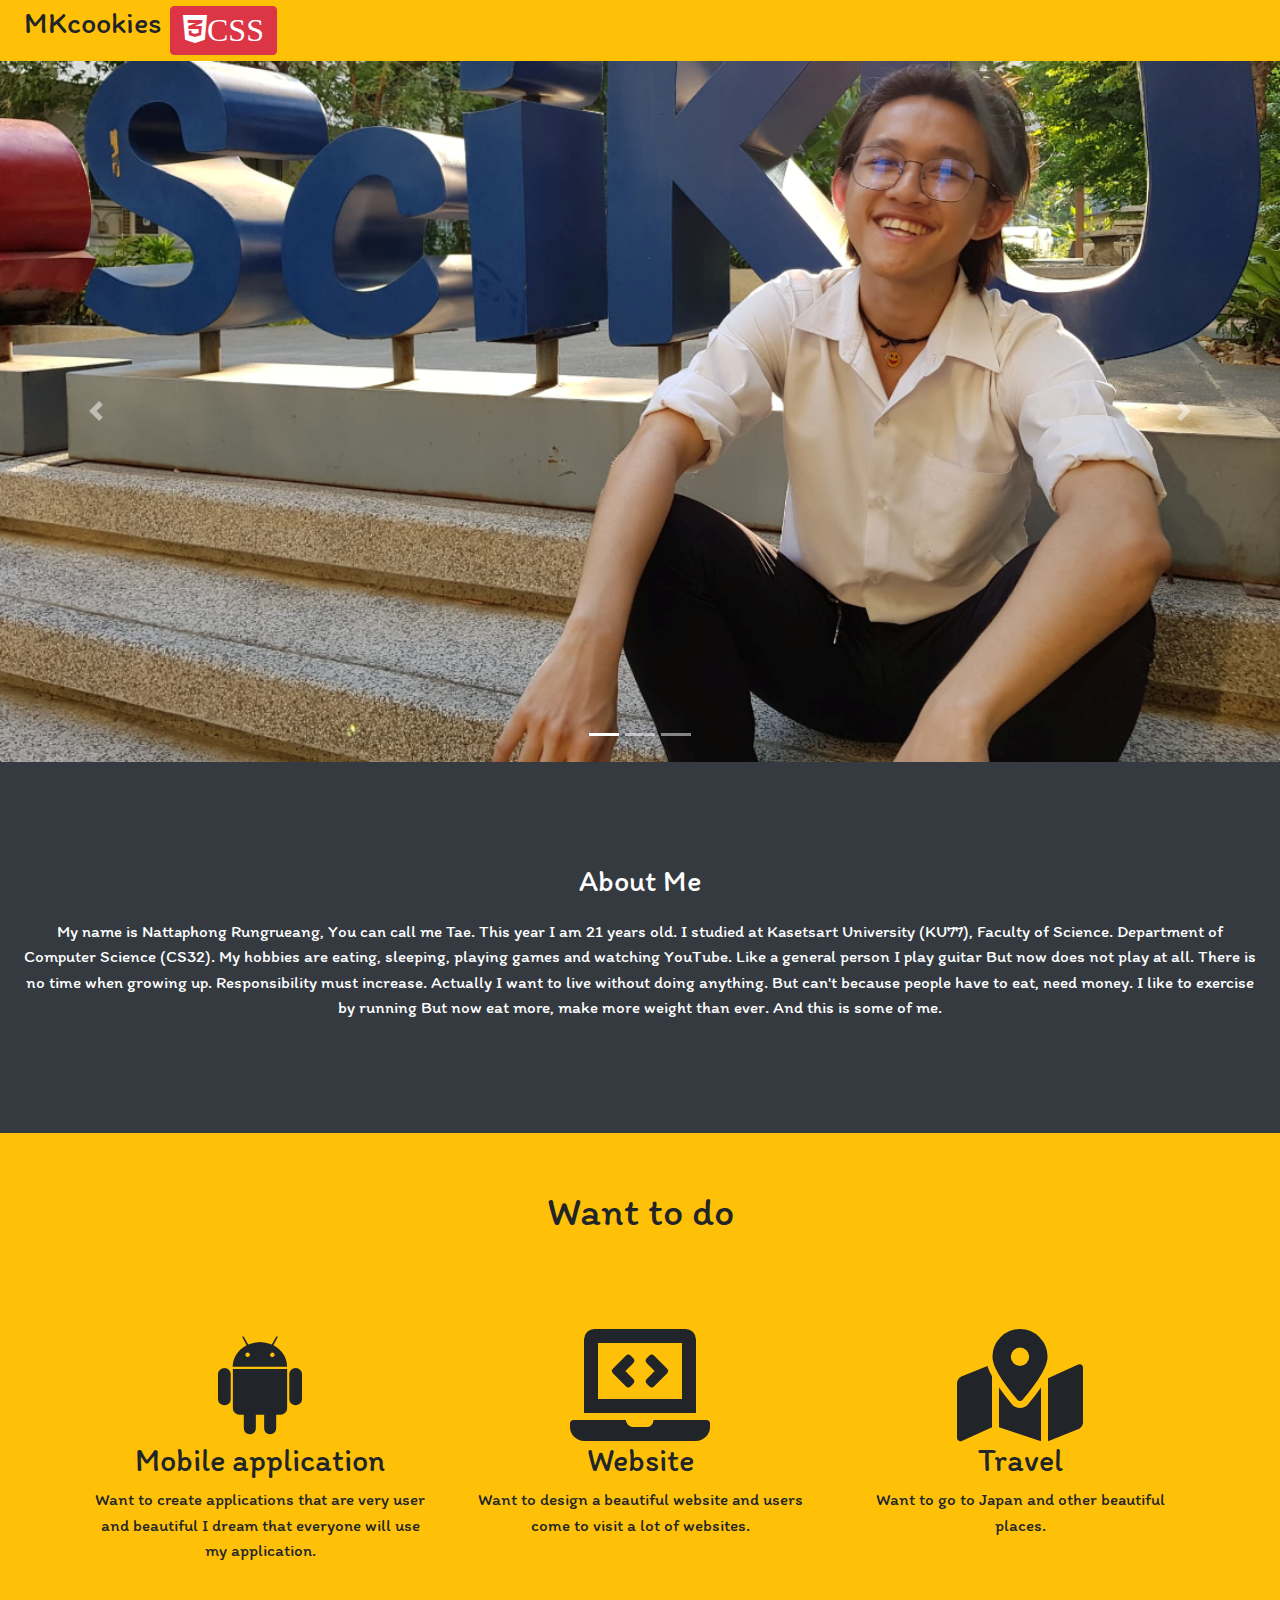
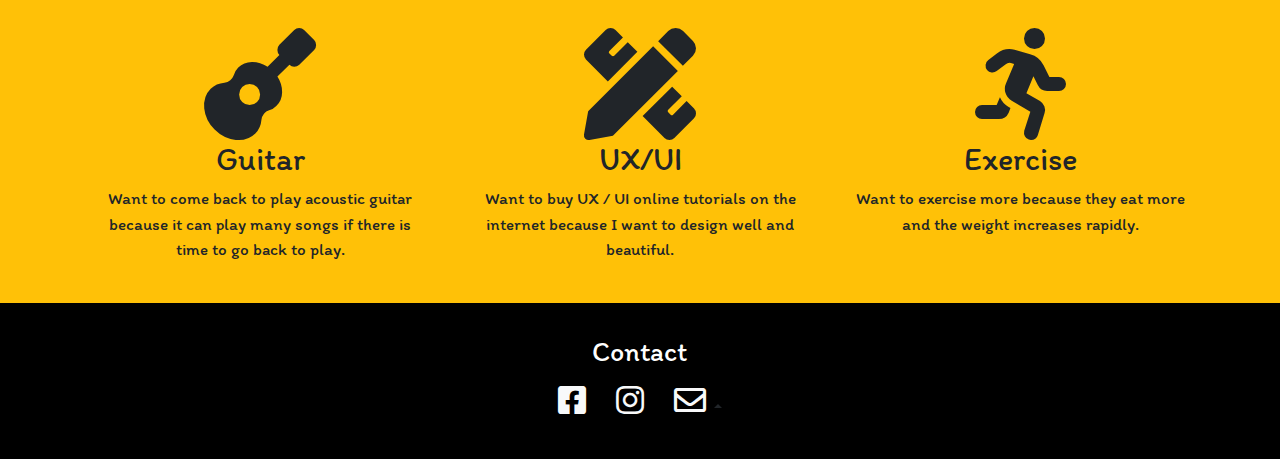
<file: index.html>
<!DOCTYPE html>
<html lang="en">
<head>
    <meta charset="UTF-8">
    <meta name="viewport" content="width=device-width, initial-scale=1.0">
    <meta http-equiv="X-UA-Compatible" content="ie=edge">
    <title>TaeNattaphong</title>
    <link href="https://fonts.googleapis.com/css?family=Itim&display=swap" rel="stylesheet">
    <link rel="stylesheet" href="css/index.css">
    <link rel="stylesheet" href="css/fontawesome-free-5.10.1-web/css/all.min.css">
    <link rel="stylesheet" href="https://stackpath.bootstrapcdn.com/bootstrap/4.3.1/css/bootstrap.min.css" integrity="sha384-ggOyR0iXCbMQv3Xipma34MD+dH/1fQ784/j6cY/iJTQUOhcWr7x9JvoRxT2MZw1T" crossorigin="anonymous">
    <script src="https://code.jquery.com/jquery-3.3.1.slim.min.js" integrity="sha384-q8i/X+965DzO0rT7abK41JStQIAqVgRVzpbzo5smXKp4YfRvH+8abtTE1Pi6jizo" crossorigin="anonymous"></script>
    <script src="https://cdnjs.cloudflare.com/ajax/libs/popper.js/1.14.7/umd/popper.min.js" integrity="sha384-UO2eT0CpHqdSJQ6hJty5KVphtPhzWj9WO1clHTMGa3JDZwrnQq4sF86dIHNDz0W1" crossorigin="anonymous"></script>
    <script src="https://stackpath.bootstrapcdn.com/bootstrap/4.3.1/js/bootstrap.min.js" integrity="sha384-JjSmVgyd0p3pXB1rRibZUAYoIIy6OrQ6VrjIEaFf/nJGzIxFDsf4x0xIM+B07jRM" crossorigin="anonymous"></script>
</head>
<body class="body itimFont">
    <nav class="navbar navbar-expand navbar-light bg-warning py-0">
        <form class="form-inline">
            <p class="px-2" id="fontSize30px">MKcookies</p>
            <a href="CSSspecificity.html"><button type="button" class="btn btn-danger pull-right" href="CSSspecificity.html" target="_blank"><i class="fab fa-css3-alt fa-2x">CSS</i></button></a>
        </form>
    </nav>
    <div class="bg-dark">
        <div>
            <div id="myslider" class="mb-5 bg-white rounded carousel slide" data-ride="carousel">
                <ol class="carousel-indicators">
                    <li data-target="#myslider" data-slide-to="0" class="active"></li>
                    <li data-target="#myslider" data-slide-to="1"></li>
                    <li data-target="#myslider" data-slide-to="2"></li>
                </ol>
                <div class="carousel-inner rounded-bottom">
                    <div class="carousel-item active">
                    <img src="images/tae14.PNG" class="d-block w-100" alt="Tae version KU">
                    </div>
                    <div class="carousel-item">
                    <img src="images/tae12.png" class="d-block w-100" alt="Tae version freedom">
                    </div>
                    <div class="carousel-item">
                    <img src="images/tae13.png" class="d-block w-100" alt="Tae version tae and friends">
                    </div>
                </div>
                <a class="carousel-control-prev" href="#myslider" role="button" data-slide="prev">
                    <span class="carousel-control-prev-icon" aria-hidden="true"></span>
                    <span class="sr-only">Previous</span>
                </a>
                <a class="carousel-control-next" href="#myslider" role="button" data-slide="next">
                    <span class="carousel-control-next-icon" aria-hidden="true"></span>
                    <span class="sr-only">Next</span>
                </a>
            </div>
        </div>
        <div class="text-center py-5 mb-5 p-t px-4 bg-dark text-white">
            <p id="fontSize30px">About Me</p>
            <p id="fontSize17px">My name is Nattaphong Rungrueang, You can call me Tae. 
            This year I am 21 years old. I studied at Kasetsart University (KU77), 
            Faculty of Science. Department of Computer Science (CS32).
            My hobbies are eating, sleeping, playing games and watching YouTube. Like a general person
            I play guitar But now does not play at all. There is no time when growing up. 
            Responsibility must increase. Actually I want to live without doing anything. 
            But can't because people have to eat, need money. 
            I like to exercise by running But now eat more, make more weight than ever.
            And this is some of me.</p>   
        </div>
        <div class="bg-warning">
            <p class="text-center p-5" id="fontSize40px">Want to do</p>
            <div class="container text-center">
                <div class="row">
                    <div class="col-lg-4 p-4">
                        <i class="fab fa-android fa-7x"></i>
                        <h2>Mobile application</h2>
                        <p id="fontSize17px">Want to create applications that are very user and beautiful I dream that everyone will use my application.</p>
                    </div>
                    <div class="col-lg-4 p-4">
                        <i class="fas fa-laptop-code fa-7x"></i>
                        <h2>Website</h2>
                        <p id="fontSize17px">Want to design a beautiful website and users come to visit a lot of websites.</p>
                    </div>
                    <div class="col-lg-4 p-4">
                        <i class="fas fa-map-marked-alt fa-7x"></i>
                        <h2>Travel</h2>
                        <p id="fontSize17px">Want to go to Japan and other beautiful places.</p>
                    </div>
                    <div class="col-lg-4 p-4">
                        <i class="fas fa-guitar fa-7x"></i>
                        <h2>Guitar</h2>
                        <p id="fontSize17px">Want to come back to play acoustic guitar because it can play many songs if there is time to go back to play.</p>
                    </div>
                    <div class="col-lg-4 p-4">
                        <i class="fas fa-pencil-ruler fa-7x"></i>
                        <h2>UX/UI</h2>
                        <p id="fontSize17px">Want to buy UX / UI online tutorials on the internet because I want to design well and beautiful.</p>
                    </div>
                    <div class="col-lg-4 p-4">
                        <i class="fas fa-running fa-7x"></i>
                        <h2>Exercise</h2>
                        <p id="fontSize17px">Want to exercise more because they eat more and the weight increases rapidly.</p>
                    </div>
                </div>
            </div>
        </div>
    </div>
    <div class="colorFooter">
        <div class="container py-4">
            <H3 class="text-white p-2 text-center">Contact</H3>
            <div class="row justify-content-center">
                <div class="col-auto">
                    <a href="https://www.facebook.com/nattaphong.rungrueang.92"><i class="fab fa-facebook-square text-light fa-2x"></i></a>
                </div>
                <div class="col-auto">
                    <a href="https://www.instagram.com/tae_mkcookie/?hl=th"><i class="fab fa-instagram text-light fa-2x"></i></a>
                </div>
                <div class="col-auto">
                    <div class="btn-group dropup">
                        <p class="dropdown-toggle" data-toggle="dropdown" aria-haspopup="true" aria-expanded="false">
                            <i class="far fa-envelope text-light fa-2x"></i>
                        </p>
                        <div class="dropdown-menu">
                            Gmail: nattaphong.r@ku.th
                        </div>
                    </div>
                </div>
            </div>
        </div>
    </div>
</body>
</html>
</file>
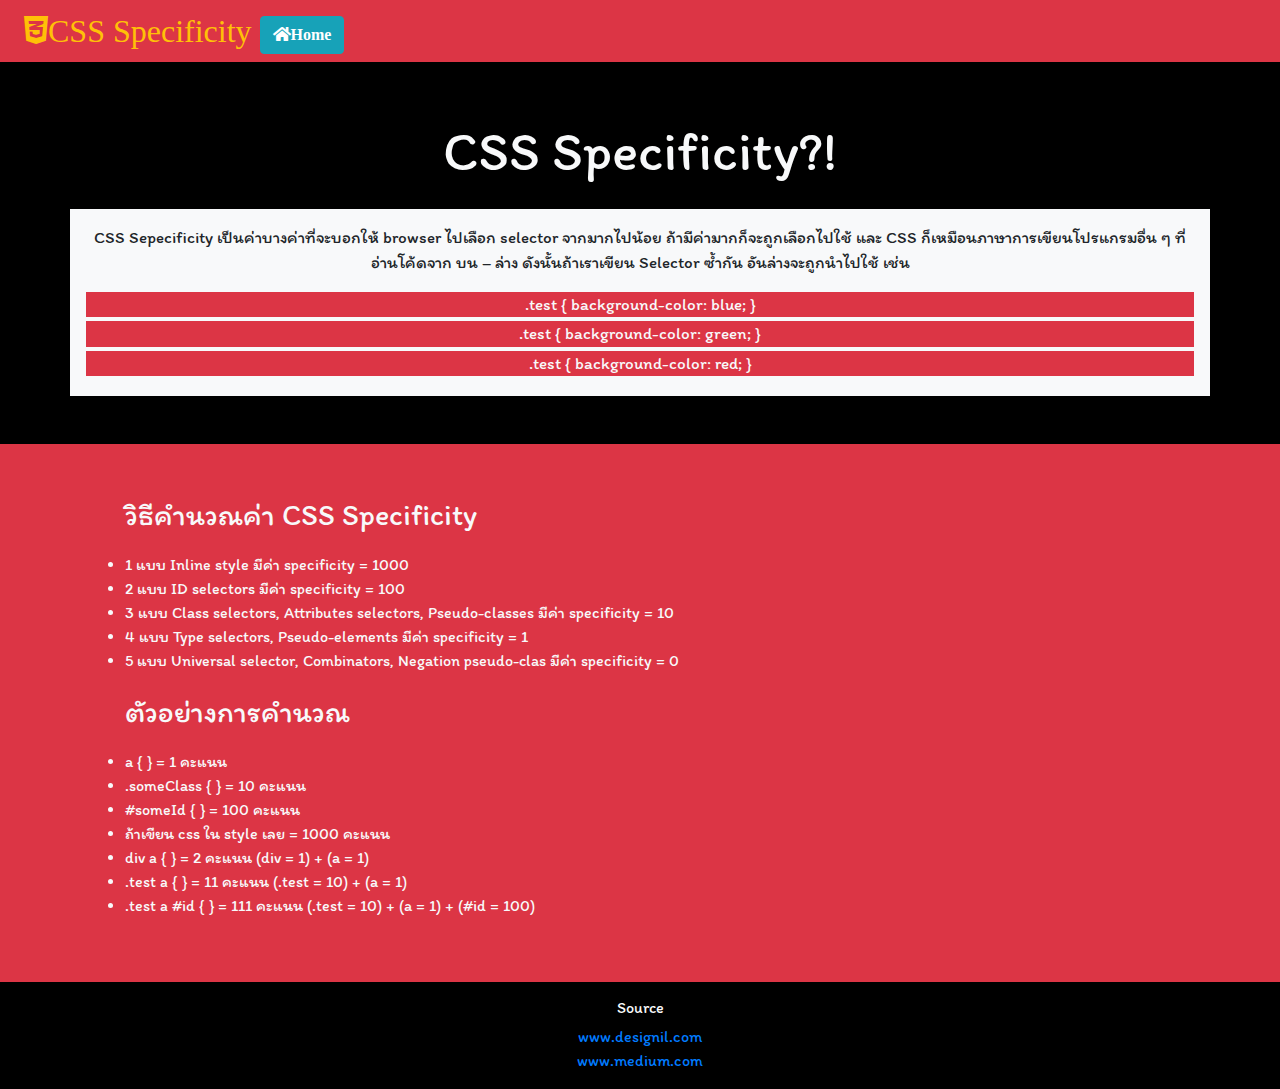
<file: CSSspecificity.html>
<!DOCTYPE html>
<html lang="en">
<head>
    <meta charset="UTF-8">
    <meta name="viewport" content="width=device-width, initial-scale=1.0">
    <meta http-equiv="X-UA-Compatible" content="ie=edge">
    <title>CSS Specificity</title>
    <link rel="stylesheet" href="css/index.css">
    <link href="https://fonts.googleapis.com/css?family=Itim&display=swap" rel="stylesheet">
    <link rel="stylesheet" href="css/fontawesome-free-5.10.1-web/css/all.min.css">
    <link rel="stylesheet" href="https://stackpath.bootstrapcdn.com/bootstrap/4.3.1/css/bootstrap.min.css" integrity="sha384-ggOyR0iXCbMQv3Xipma34MD+dH/1fQ784/j6cY/iJTQUOhcWr7x9JvoRxT2MZw1T" crossorigin="anonymous">
</head>
<body class="body">
    <div class="itimFont">
        <nav class="navbar navbar-expand navbar-light bg-danger py-2 text-warning">
            <div class="px-2">
                <i class="fab fa-css3-alt fa-2x">CSS Specificity</i>
            </div>
            <div class="pt-2">
                <a href="index.html"><button type="button" class="btn btn-info"><i class="fas fa-home fa-1x">Home</i></button></a>
            </div>
        </nav>
        <div class="body py-5">
            <div class="col-xl">
                <p class="text-light text-center" id="fontSize55px">CSS Specificity?!</p>
            </div>
            <div class="text-center bg-light container p-3" id="fontSize17px">
                <p>
                    CSS Sepecificity เป็นค่าบางค่าที่จะบอกให้ browser ไปเลือก selector จากมากไปน้อย 
                    ถ้ามีค่ามากก็จะถูกเลือกไปใช้ และ CSS ก็เหมือนภาษาการเขียนโปรแกรมอื่น ๆ ที่อ่านโค้ดจาก บน – ล่าง
                    ดังนั้นถ้าเราเขียน Selector ซ้ำกัน อันล่างจะถูกนำไปใช้ เช่น
                </p>
                <div class="col-sm bg-danger">
                    <p class="m-1 text-light">.test { background-color: blue; }</p>
                </div>
                <div class="col-sm bg-danger">
                    <p class="m-1 text-light">.test { background-color: green; }</p>
                </div>
                <div class="col-sm bg-danger">
                    <p class="m-1 text-light">.test { background-color: red; }</p>
                </div>
            </div>
        </div>
        <div class="bg-danger py-5 px-2">
            <div class="container text-light">
                <ul><p id="fontSize30px">วิธีคำนวณค่า CSS Specificity</p> 
                    <li>1 แบบ Inline style มีค่า specificity = 1000</li>
                    <li>2 แบบ ID selectors มีค่า specificity = 100</li>
                    <li>3 แบบ Class selectors, Attributes selectors, Pseudo-classes มีค่า specificity = 10</li>
                    <li>4 แบบ Type selectors, Pseudo-elements มีค่า specificity = 1</li>
                    <li>5 แบบ Universal selector, Combinators, Negation pseudo-clas มีค่า specificity = 0</li>
                </ul>
                <ul><p id="fontSize30px">ตัวอย่างการคำนวณ</p> 
                    <li>a { } = 1 คะแนน</li>
                    <li>.someClass { } = 10 คะแนน</li>
                    <li>#someId { } = 100 คะแนน</li>
                    <li>ถ้าเขียน css ใน style เลย = 1000 คะแนน</li>
                    <li>div a { } = 2 คะแนน (div = 1) + (a = 1)</li>
                    <li>.test a { } = 11 คะแนน (.test = 10) + (a = 1)</li>
                    <li>.test a #id { } = 111 คะแนน (.test = 10) + (a = 1) + (#id = 100)</li>
                </ul>
            </div>
        </div>
        <div class="body text-center text-light p-3">
            <h6>Source</h6>
            <div>
                <a href="https://www.designil.com/css-specificity-and-hack.html">www.designil.com</a>
            </div>
            <div>
                <a href="https://medium.com/@thanuphon18/css-specificity-เรื่องง่ายๆ-ที่หลายคนไม่เคยรู้-f23a0bf5ae87">www.medium.com</a>
            </div>
        </div>
    </div>
</body>
</html>
</file>
<file: css/index.css>
.body {
    background-color: black;
}

.colorFooter {
    background-color: rgb(0, 0, 0);
}

.itimFont {
    font-family: 'Itim', cursive;
}

#fontSize55px {
    font-size: 55px;
}

#fontSize40px {
    font-size: 40px;
}

#fontSize30px {
    font-size: 30px;
}

#fontSize17px {
    font-size: 17px;
}
</file>
